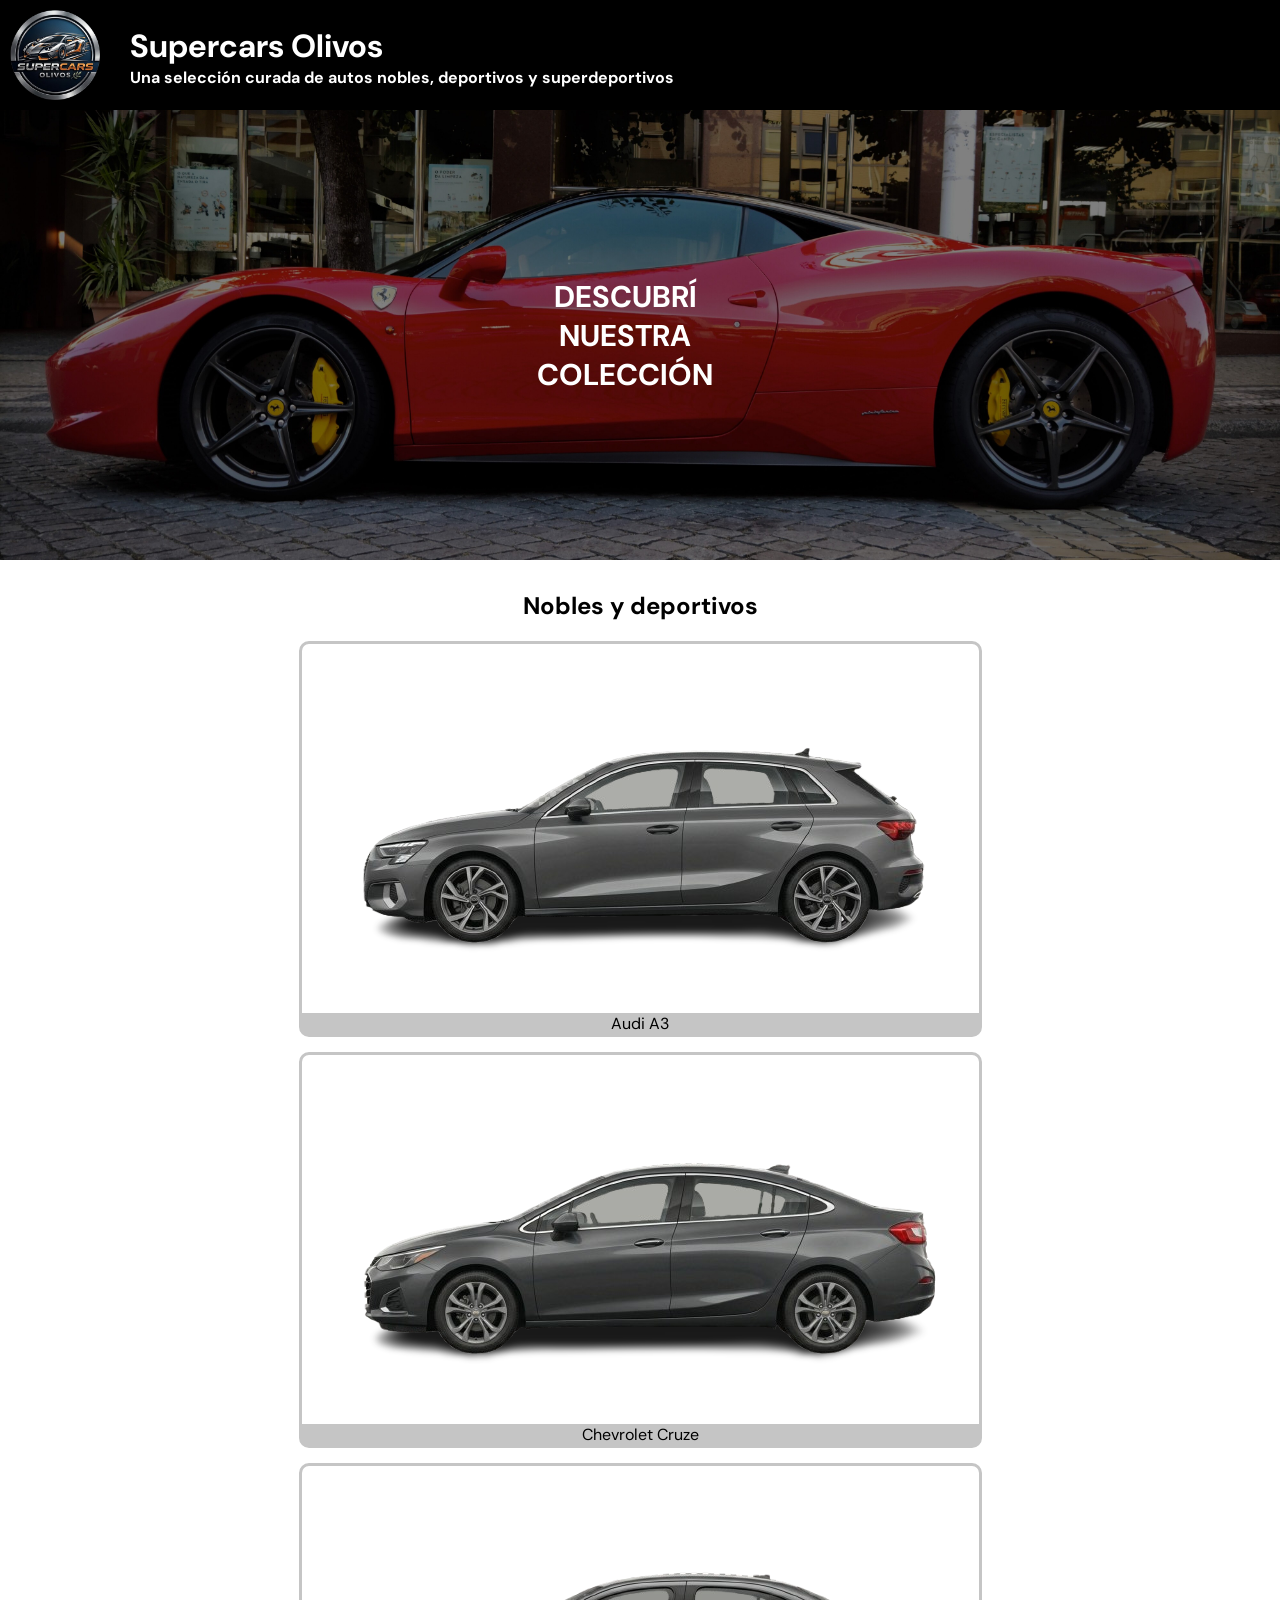
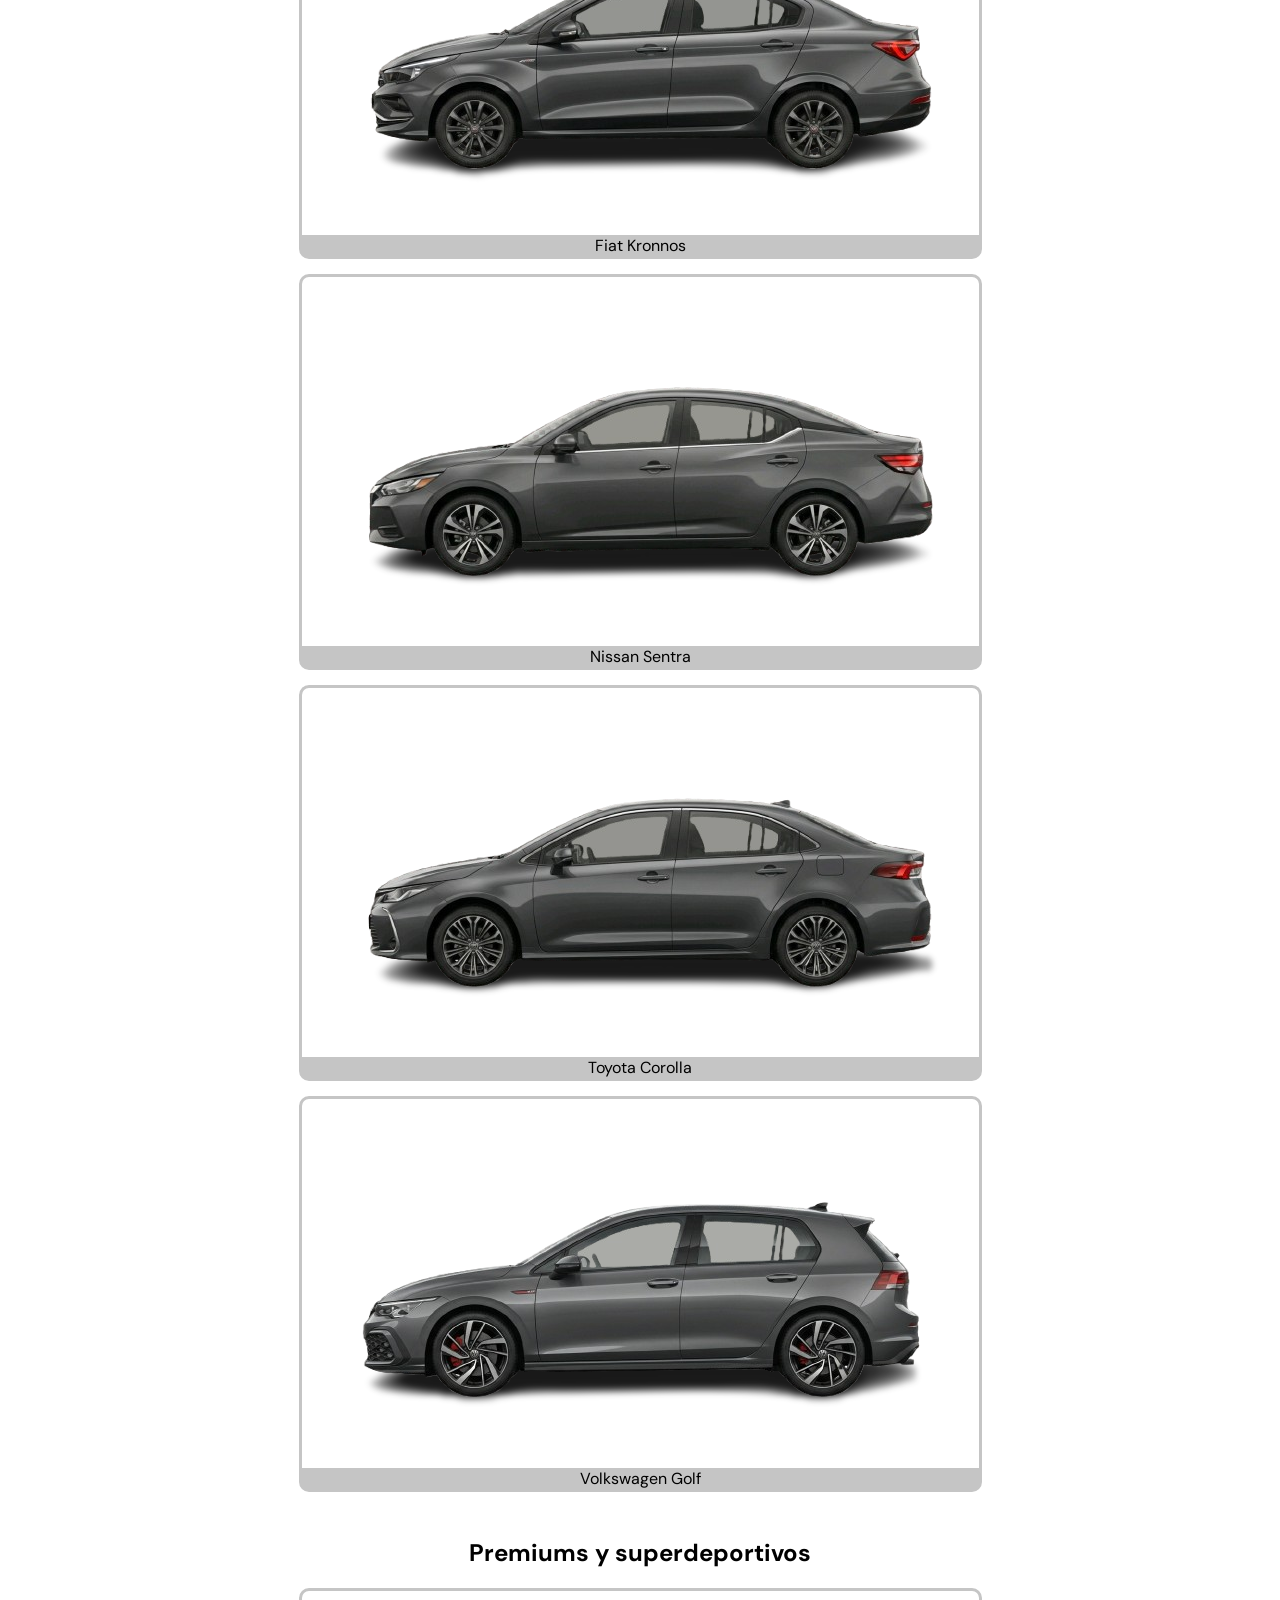
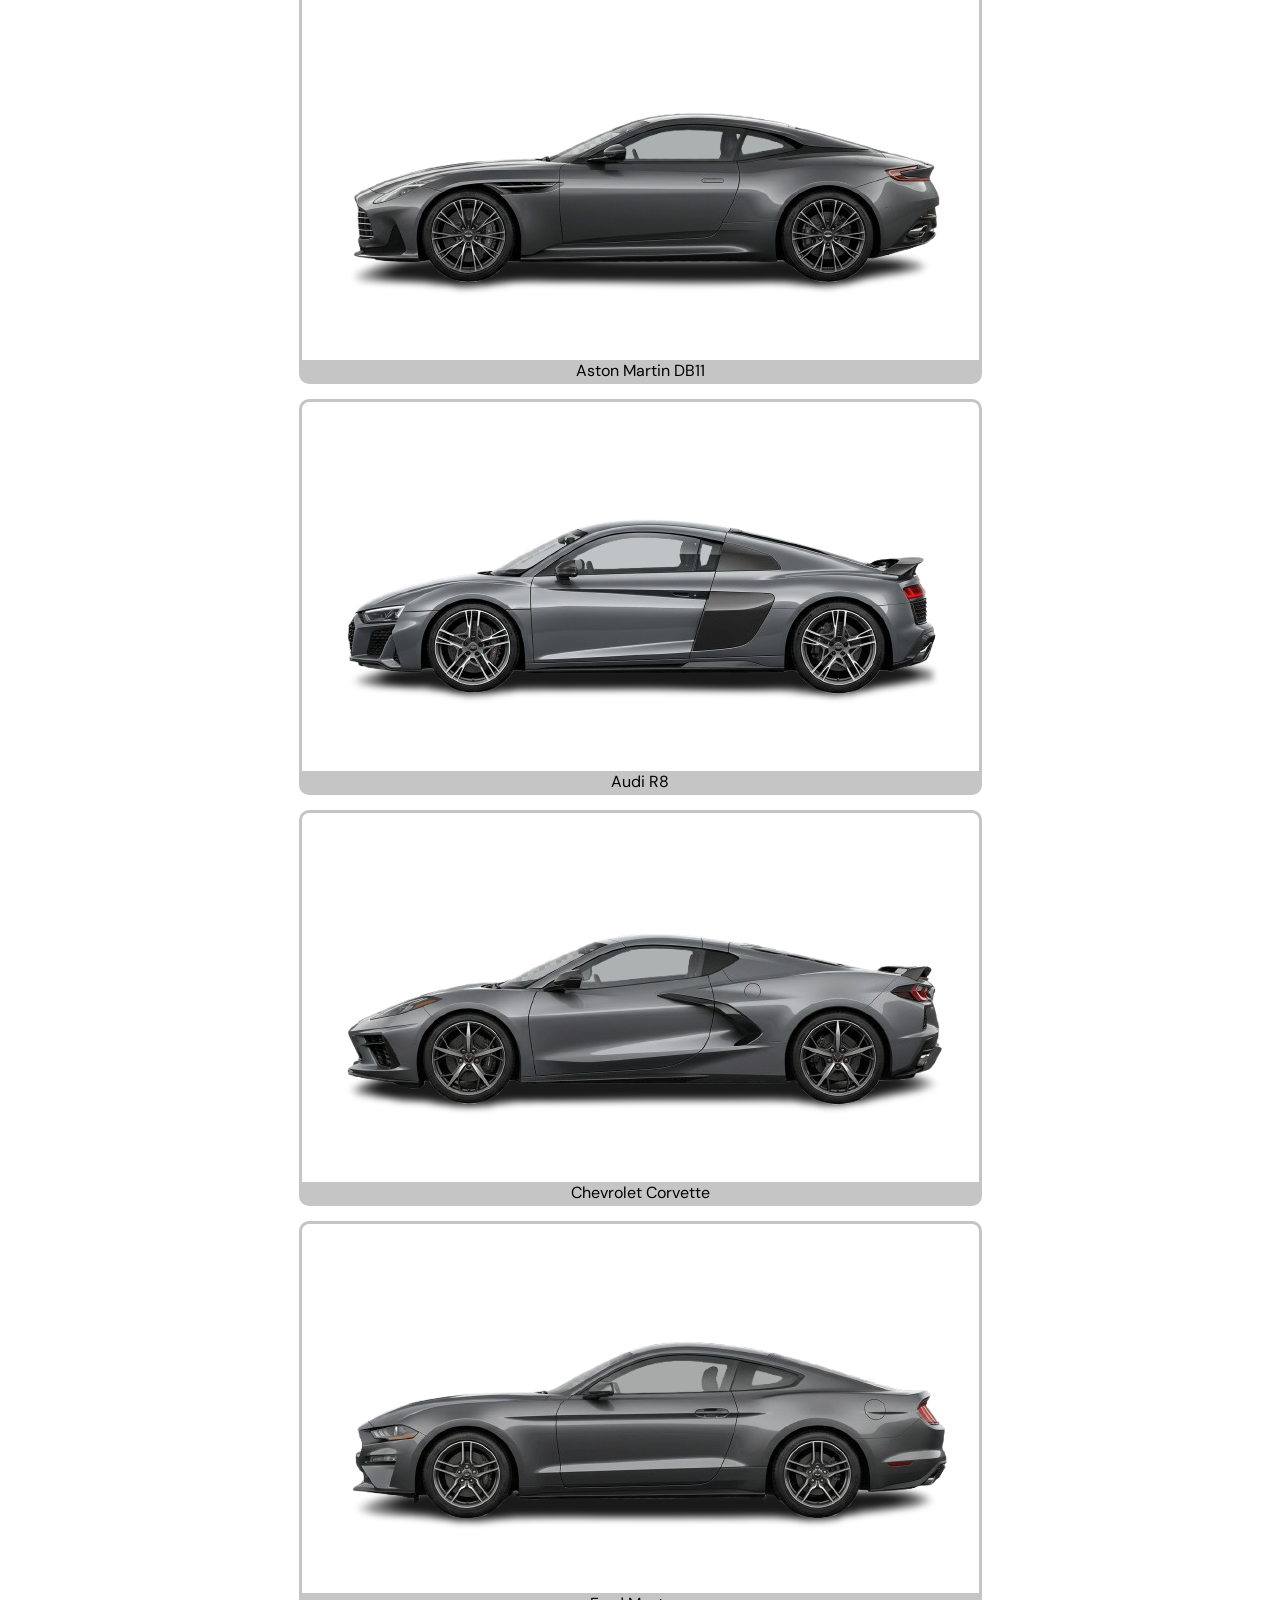
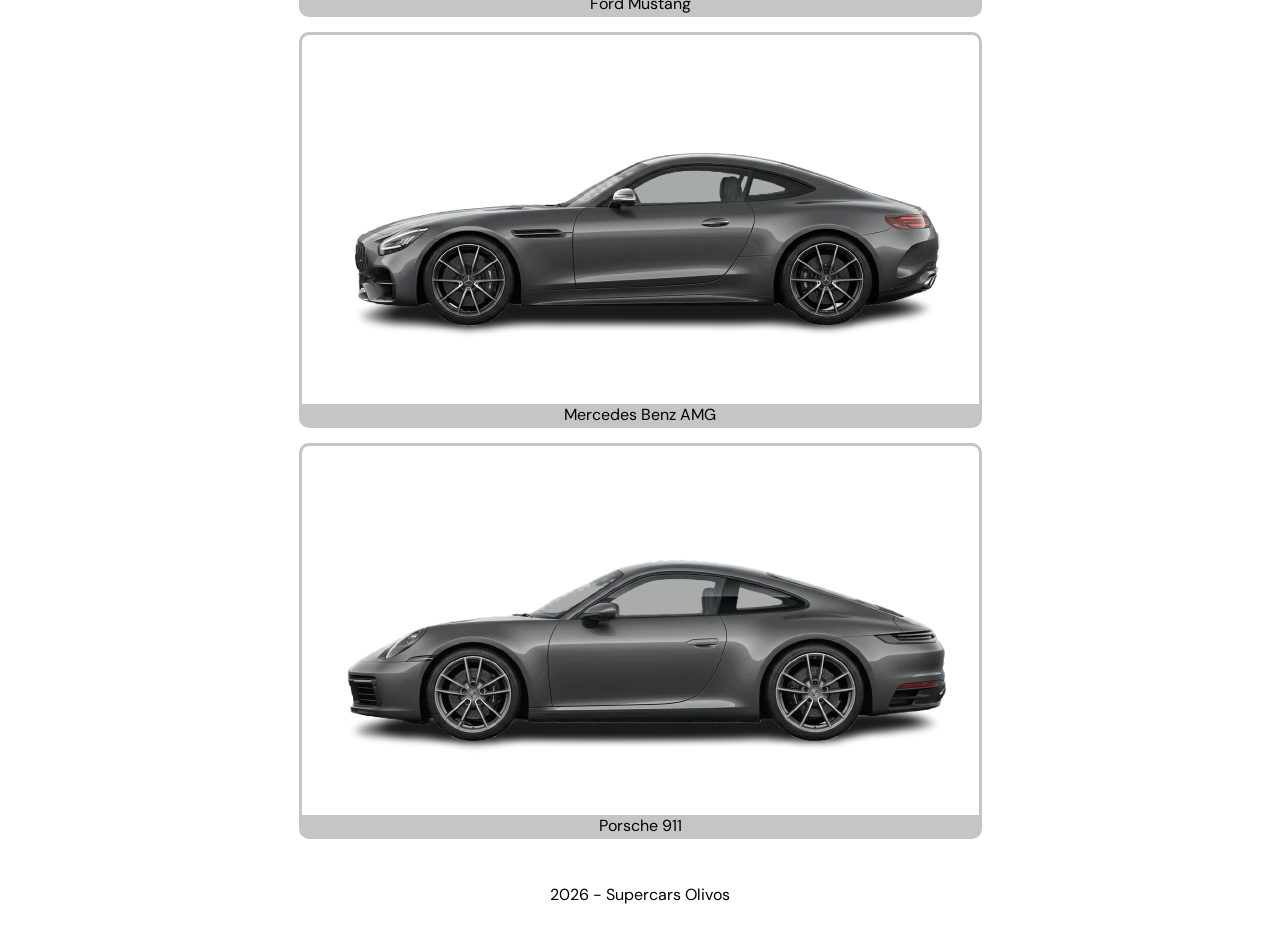
<file: index.html>
<!DOCTYPE html>
<html lang="es">

<head>
    <meta charset="UTF-8" />
    <meta name="viewport" content="width=device-width, initial-scale=1.0" />
    <meta name="description"
        content="Supercars Olivos: una selección curada de autos nobles, deportivos y superdeportivos." />

    <title>Supercars Olivos</title>
    <link rel="icon" type="image/png" href="assets/icono.png">
    <link rel="stylesheet" href="index.css">

    <!-- Importación de js con 'defer' para que se ejecute luego de que 
     se cargue el HTML -->
    <script src="index.js" defer></script>

    <!-- Importación de fuentes Google Fonts -->
    <link rel="preconnect" href="https://fonts.googleapis.com">
    <link rel="preconnect" href="https://fonts.gstatic.com" crossorigin>
    <link
        href="https://fonts.googleapis.com/css2?family=DM+Sans:wght@400;500;600;700&family=Manrope:wght@400;500;600;700;800&display=swap"
        rel="stylesheet">

</head>

<body>
    <header class="header">
        <img class="icono" src="assets/icono.png" alt="Icono de Supercars Olivos">
        <div class="titulo">
            <h1>Supercars Olivos</h1>
            <h4>Una selección curada de autos nobles, deportivos y superdeportivos</h4>
        </div>
    </header>
    <main>
        <section class="hero">
            <strong>DESCUBRÍ</strong>
            <strong>NUESTRA</strong>
            <strong>COLECCIÓN</strong>
        </section>

        <section id="deportivos">
            <h2 class="titulo-seccion">Nobles y deportivos</h2>
            <div class="imagenes" id="noblesydeportivos"></div>
        </section>

        <section id="superdeportivos">
            <h2 class="titulo-seccion">Premiums y superdeportivos</h2>
            <div class="imagenes" id="premiumysuperdeportivos"></div>
        </section>
    </main>

    <footer class="footer">
        <span>2026 - Supercars Olivos</span>
    </footer>
</body>

</html>
</file>
<file: index.css>
body {
    font-family: 'DM Sans', 'Manrope';
    margin: 0;
    background-color: white;
}

header {
    display: flex;
    background-color: black;
    padding: 10px;
}

h1,
h4 {
    margin-left: 30px;
    color: white;
    margin-top: 0;
    margin-bottom: 0;
}

nav{
    background-color: rgb(255, 205, 112);
    padding: 5px;
}

nav a {
    text-decoration: none;
    color: black;
    font-size: 18px;
}

nav ul {
    display: flex;
    justify-content: center;
    gap: 30px;
    list-style: none;
    padding: 0;
}

a:hover {
    color: red;
}

.icono {
    width: 90px;
    height: 90px;
}

.titulo {
    padding-top: 15px;
}

.hero {
    background-image: url("assets/hero.jpg");
    background-repeat: no-repeat;
    background-size: cover;
    background-position: center;
    height: 50vh;
    display: flex;
    flex-direction: column;
    justify-content: center;
    align-items: center;
}

.hero strong {
    color: white;
    font-size: 30px;
    max-width: 550px;
    padding-right: 30px;
}

.footer {
    margin: 30px;
    text-align: center;
}

/* Catálogo */
.imagenes{
    display: flex;
    flex-wrap: wrap;
    justify-content: space-around;
}

.item{
    display: flex;
    flex-direction: column;
    text-align: center; 
    border-radius: 10px;
    border-color: rgb(197, 197, 197);
    border-style: solid;
    margin-bottom: 15px;
}

.item img {
    width: 100%;
    height: auto;
    display: block;
}

.caption{
    background-color: rgb(197, 197, 197);
}

.titulo-seccion{
    text-align: center;
    padding-top: 10px;
}

@media (max-width: 600px) {
    .icono {
        width: 60px;
        height: 60px;
    }

    h1 {
        font-size: 22px;
        margin-left: 15px;
    }

    h4 {
        font-size: 10px;
        margin-left: 15px;
    }

    .hero {
        height: 20vh;
        min-height: 220px;
    }

    .hero strong {
        font-size: 22px;
        padding-right: 0;
    }

    .titulo-seccion {
        font-size: 20px;
    }

    #deportivos{
        margin: 20px;
    }

    #superdeportivos{
        margin: 20px;
    }
}
</file>
